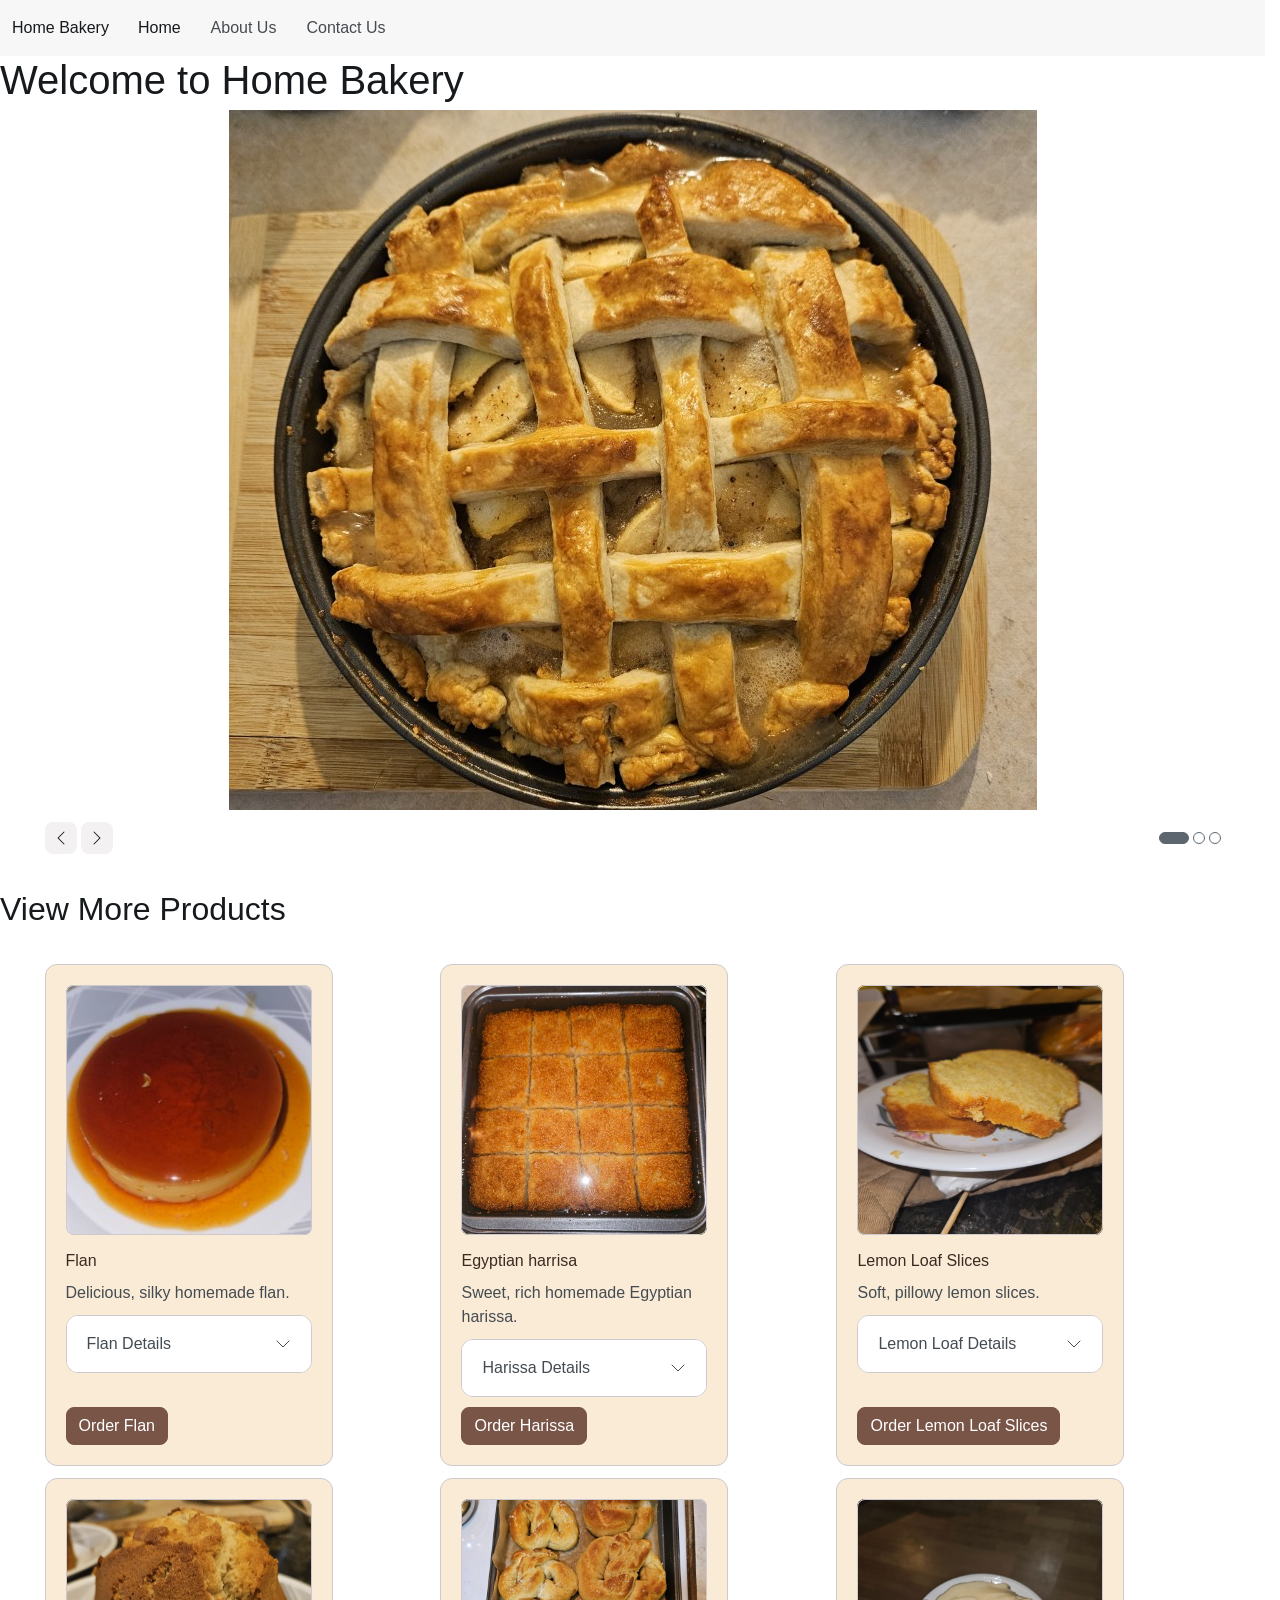
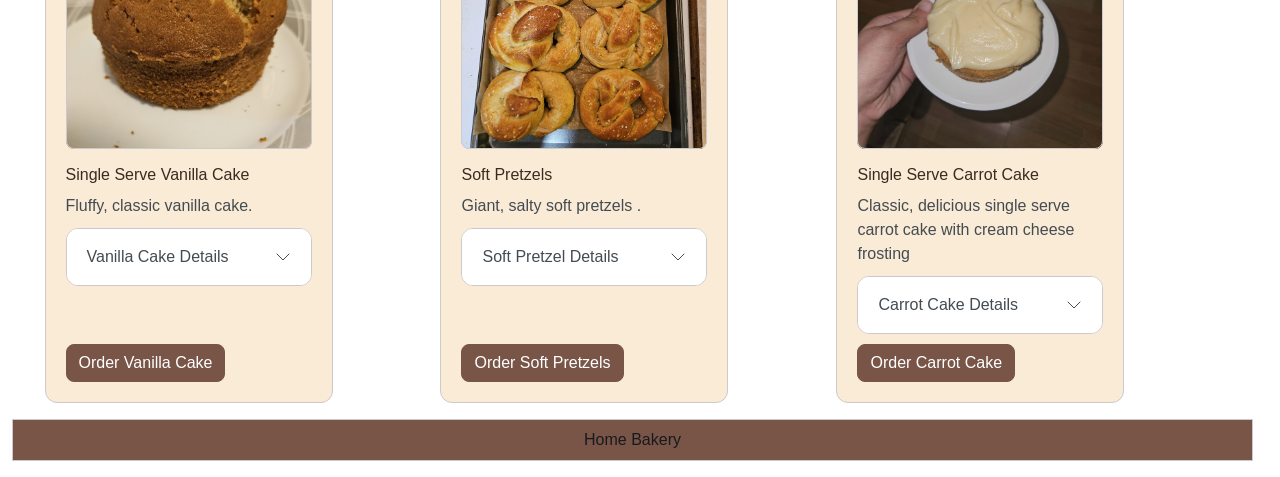
<file: index.html>
<!DOCTYPE html>
<html lang="en">
<head>
    <meta charset="UTF-8">
    <meta name="viewport" content="width=device-width, initial-scale=1.0">
    <title>Home Page</title>

    <link rel="stylesheet" href="css/bootstrap.min.css">
    <link rel="stylesheet" href="css/style.css">

    <script type="module" src="js/bootstrap.bundle.min.js"></script>
</head>
<body>
    <!-- Navigation -->
    <nav class="navbar md:navbar-expand bg-1 fg-2">
        <div class="container-fluid">
            <a class="navbar-brand" href="index.html">Home Bakery</a>
            <button class="btn-icon navbar-toggler" type="button" data-bs-toggle="drawer" data-bs-target="#navbarNav" aria-controls="navbarNav" aria-expanded="false" aria-label="Toggle navigation">
            <span class="navbar-toggler-icon" aria-hidden="true"></span>
            </button>
            <dialog class="drawer drawer-end" tabindex="-1" id="navbarNav" aria-labelledby="navbarNavLabel">
            <div class="drawer-header">
                <h5 class="drawer-title" id="navbarNavLabel">Menu</h5>
                <button type="button" class="btn-close" data-bs-dismiss="drawer" aria-label="Close"></button>
            </div>
            <div class="drawer-body">
                <ul class="navbar-nav">
                    <li class="nav-item">
                        <a class="nav-link active" aria-current="page" href="index.html">Home</a>
                    </li>
                    <li class="nav-item">
                        <a class="nav-link" href="#">About Us</a>
                    </li>
                    <li class="nav-item">
                        <a class="nav-link" href="contact.html">Contact Us</a>
                    </li>
                </ul>
            </div>
            </dialog>
        </div>
    </nav>

    <main>
        <!-- Header -->
        <h1> Welcome to Home Bakery </h1>

        <!-- Carousel -->
        <div class="container">
            <div id="carouselStackedIndicators" class="carousel slide">
                <div class="carousel-inner rounded-5">
                    <div class="carousel-item active">
                        <img src="images/apple_pie_2.jpg" class="d-block w-100" alt="Apple Pie">
                    </div>
                    <div class="carousel-item">
                        <img src="images/chocolate_chip_cookies_2.jpg" class="d-block w-100" alt="Chocolate Chip Cookies">
                    </div>
                    <div class="carousel-item">
                    <img src="images/loaf_cake_2.jpg" class="d-block w-100" alt="Loaf Cake">
                    </div>
                </div>
            <div class="d-flex justify-content-between align-items-center">
                <div>
                <button class="btn-icon btn-sm" type="button" data-bs-target="#carouselStackedIndicators" data-bs-slide="prev">
                    <span class="carousel-icon-prev" aria-hidden="true"></span>
                    <span class="visually-hidden">Previous</span>
                </button>
                <button class="btn-icon btn-sm" type="button" data-bs-target="#carouselStackedIndicators" data-bs-slide="next">
                    <span class="carousel-icon-next" aria-hidden="true"></span>
                    <span class="visually-hidden">Next</span>
                </button>
                </div>
                <div class="carousel-indicators">
                <button type="button" data-bs-target="#carouselStackedIndicators" data-bs-slide-to="0" class="active" aria-current="true" aria-label="Slide 1"></button>
                <button type="button" data-bs-target="#carouselStackedIndicators" data-bs-slide-to="1" aria-label="Slide 2"></button>
                <button type="button" data-bs-target="#carouselStackedIndicators" data-bs-slide-to="2" aria-label="Slide 3"></button>
                </div>
            </div>
            </div>
        </div>

        <!--Cards & View More Heading -->
        <h2 class="mt-10 mb-10"> View More Products</h2>

        <!-- Card 1 -->
        <div class="container mt-5">
            <div class="row g-4">
                <div class="col-12 md:col-6 lg:col-4">
                    <div class="card h-100" style="width: 18rem;">
                        <div class="card-body d-flex flex-column">
                            <img src="images/flan_2.jpg" class="card-img" alt="Flan">
                            <h5 class="mt-2 mb-0">Flan</h5>
                            <p class="card-text fg-2">Delicious, silky homemade flan.</p>
                            
                            <!-- Accordion -->
                            <div class="accordion">
                                <details class="accordion-item" name="Flan Accordion">
                                    <summary class="accordion-header">
                                        Flan Details
                                        <svg class="accordion-icon" xmlns="http://www.w3.org/2000/svg" viewBox="0 0 16 16" fill="none" stroke="currentColor" stroke-linecap="round" stroke-linejoin="round"><path d="m2 5 6 6 6-6"/></svg>
                                    </summary>
                                    <div class="accordion-body">
                                        Flan is a smooth, creamy baked custard topped with caramel, traditionally made from eggs, milk, sugar, and vanilla.
                                    </div>
                                </details>
                            </div>

                            <!-- Button & Dialog -->
                            <button type="button" class="btn-solid theme-primary mt-auto" data-bs-toggle="dialog" data-bs-target="#Flan_Dialog">
                                Order Flan
                            </button>

                            <dialog class="dialog" id="Flan_Dialog">
                            <div class="dialog-header">
                                <h2 class="dialog-title">Purchase Flan</h2>
                                <button type="button" class="btn-close" data-bs-dismiss="dialog" aria-label="Close"></button>
                            </div>
                            <div class="dialog-body">
                                <p>Enjoy our homemade, creamy flan topped with rich caramel.</p>
                                <p> Would you like to place an order?</p>
                            </div>
                            <div class="dialog-footer">
                                <button type="button" class="btn-solid theme-secondary" data-bs-dismiss="dialog">Close</button>
                                <button type="button" class="btn-solid theme-primary">Place Order</button>
                            </div>
                            </dialog>

                        </div>
                    </div>
                </div>
                    
                <!-- Card 2 -->
                <div class="col-12 md:col-6 lg:col-4">
                        <div class="card h-100" style="width: 18rem;">
                            <div class="card-body d-flex flex-column">
                                <img src="images/harrisa_2.jpg" class="card-img" alt="Egyptian Harissa">
                                <h5 class="mt-2 mb-0">Egyptian harrisa</h5>
                                <p class="card-text fg-2">Sweet, rich homemade Egyptian harissa.</p>
                                <!-- Accordion -->
                                <div class="accordion">
                                    <details class="accordion-item" name="Harrisa Accordion">
                                        <summary class="accordion-header">
                                            Harissa Details
                                            <svg class="accordion-icon" xmlns="http://www.w3.org/2000/svg" viewBox="0 0 16 16" fill="none" stroke="currentColor" stroke-linecap="round" stroke-linejoin="round"><path d="m2 5 6 6 6-6"/></svg>
                                        </summary>
                                        <div class="accordion-body">
                                            Egyptian Harissa is a traditional semolina cake that is both dense and sweet. It is typically made with semolina flour, sugar, and various nuts, often filled with shredded coconut and raisins. The cake is soaked in a rich honey syrup, giving it a moist texture and a fragrant flavor.
                                        </div>
                                    </details>
                                </div>

                                <!-- Button & Dialog -->
                                <button type="button" class="btn-solid theme-primary mt-auto" data-bs-toggle="dialog" data-bs-target="#Harissa_Dialog">
                                    Order Harissa
                                </button>

                                <dialog class="dialog" id="Harissa_Dialog">
                                <div class="dialog-header">
                                    <h2 class="dialog-title">Purchase Harissa</h2>
                                    <button type="button" class="btn-close" data-bs-dismiss="dialog" aria-label="Close"></button>
                                </div>
                                <div class="dialog-body">
                                    <p>Enjoy our homemade harissa with sugar syrup.</p>
                                    <p> Would you like to place an order?</p>
                                </div>
                                <div class="dialog-footer">
                                    <button type="button" class="btn-solid theme-secondary" data-bs-dismiss="dialog">Close</button>
                                    <button type="button" class="btn-solid theme-primary">Place Order</button>
                                </div>
                                </dialog>

                            </div>
                        </div>
                    </div>
                <!-- Card 3 -->
                <div class="col-12 md:col-6 lg:col-4">
                        <div class="card h-100" style="width: 18rem;">
                            <div class="card-body d-flex flex-column">
                                <img src="images/lemon_slices_2.jpg" class="card-img" alt="Lemon Slices">
                                <h5 class="mt-2 mb-0">Lemon Loaf Slices</h5>
                                <p class="card-text fg-2">Soft, pillowy lemon slices.</p>
                                <!-- Accordion -->
                                <div class="accordion">
                                    <details class="accordion-item" name="Lemon Loaf Slices Accordion">
                                        <summary class="accordion-header">
                                            Lemon Loaf Details
                                            <svg class="accordion-icon" xmlns="http://www.w3.org/2000/svg" viewBox="0 0 16 16" fill="none" stroke="currentColor" stroke-linecap="round" stroke-linejoin="round"><path d="m2 5 6 6 6-6"/></svg>
                                        </summary>
                                        <div class="accordion-body">
                                            A lemon loaf is a moist and tender cake that features a bright and zesty lemon flavor. It is typically made with ingredients like flour, sugar, eggs, baking powder, and lemon juice.
                                        </div>
                                    </details>
                                </div>

                                <!-- Button & Dialog -->
                                <button type="button" class="btn-solid theme-primary mt-auto" data-bs-toggle="dialog" data-bs-target="#Loaf_Dialog">
                                    Order Lemon Loaf Slices
                                </button>

                                <dialog class="dialog" id="Loaf_Dialog">
                                <div class="dialog-header">
                                    <h2 class="dialog-title">Purchase Lemon Loaf Slices</h2>
                                    <button type="button" class="btn-close" data-bs-dismiss="dialog" aria-label="Close"></button>
                                </div>
                                <div class="dialog-body">
                                    <p>Enjoy our homemade, fluffy lemon loaf slices.</p>
                                    <p> Would you like to place an order?</p>
                                </div>
                                <div class="dialog-footer">
                                    <button type="button" class="btn-solid theme-secondary" data-bs-dismiss="dialog">Close</button>
                                    <button type="button" class="btn-solid theme-primary">Place Order</button>
                                </div>
                                </dialog>

                            </div>
                        </div>
                    </div>
                <!-- Card 4 -->
                <div class="col-12 md:col-6 lg:col-4">
                    <div class="card h-100" style="width: 18rem;">
                        <div class="card-body d-flex flex-column">
                            <img src="images/single_serve_vanilla_cake_2.jpg" class="card-img" alt="Single Serve Vanilla Cake">
                            <h5 class="mt-2 mb-0">Single Serve Vanilla Cake</h5>
                            <p class="card-text fg-2">Fluffy, classic vanilla cake.</p>
                            
                            <!-- Accordion -->
                            <div class="accordion">
                                <details class="accordion-item" name="Vanilla Cake Accordion">
                                    <summary class="accordion-header">
                                        Vanilla Cake Details
                                        <svg class="accordion-icon" xmlns="http://www.w3.org/2000/svg" viewBox="0 0 16 16" fill="none" stroke="currentColor" stroke-linecap="round" stroke-linejoin="round"><path d="m2 5 6 6 6-6"/></svg>
                                    </summary>
                                    <div class="accordion-body">
                                        A vanilla cake is a classic dessert known for its plush, moist, and fluffy crumb. It typically features a rich vanilla flavor, often enhanced with vanilla bean paste or extract. Common ingredients include butter, sugar, flour, eggs, and vanilla extract.
                                    </div>
                                </details>
                            </div>

                            <!-- Button & Dialog -->
                            <button type="button" class="btn-solid theme-primary mt-auto" data-bs-toggle="dialog" data-bs-target="#VCake_Dialog">
                                Order Vanilla Cake
                            </button>

                            <dialog class="dialog" id="VCake_Dialog">
                            <div class="dialog-header">
                                <h2 class="dialog-title">Purchase Vanilla Cake</h2>
                                <button type="button" class="btn-close" data-bs-dismiss="dialog" aria-label="Close"></button>
                            </div>
                            <div class="dialog-body">
                                <p>Enjoy our classic, homemade vanilla cake.</p>
                                <p> Would you like to place an order?</p>
                            </div>
                            <div class="dialog-footer">
                                <button type="button" class="btn-solid theme-secondary" data-bs-dismiss="dialog">Close</button>
                                <button type="button" class="btn-solid theme-primary">Place Order</button>
                            </div>
                            </dialog>

                        </div>
                    </div>
                </div>
                <!-- Card 5 -->
                <div class="col-12 md:col-6 lg:col-4">
                    <div class="card h-100" style="width: 18rem;">
                        <div class="card-body d-flex flex-column">
                            <img src="images/soft_pretzels_2.jpg" class="card-img" alt="Soft Pretzels">
                            <h5 class="mt-2 mb-0">Soft Pretzels</h5>
                            <p class="card-text fg-2">Giant, salty soft pretzels .</p>
                            <!-- Accordion -->
                            <div class="accordion">
                                <details class="accordion-item" name="Pretzel Accordion">
                                    <summary class="accordion-header">
                                        Soft Pretzel Details
                                        <svg class="accordion-icon" xmlns="http://www.w3.org/2000/svg" viewBox="0 0 16 16" fill="none" stroke="currentColor" stroke-linecap="round" stroke-linejoin="round"><path d="m2 5 6 6 6-6"/></svg>
                                    </summary>
                                    <div class="accordion-body">
                                        A soft pretzel is a chewy, yeast‑leavened bread shaped into a knot and dipped in an alkaline solution (lye or baking soda) to create its glossy brown crust and signature flavor.
                                    </div>
                                </details>
                            </div>

                            <!-- Button & Dialog -->
                            <button type="button" class="btn-solid theme-primary mt-auto" data-bs-toggle="dialog" data-bs-target="#Pretzel_Dialog">
                                Order Soft Pretzels
                            </button>

                            <dialog class="dialog" id="Pretzel_Dialog">
                            <div class="dialog-header">
                                <h2 class="dialog-title">Purchase Soft Pretzels</h2>
                                <button type="button" class="btn-close" data-bs-dismiss="dialog" aria-label="Close"></button>
                            </div>
                            <div class="dialog-body">
                                <p>Enjoy our homemade, fluffy soft pretzels.</p>
                                <p> Would you like to place an order?</p>
                            </div>
                            <div class="dialog-footer">
                                <button type="button" class="btn-solid theme-secondary" data-bs-dismiss="dialog">Close</button>
                                <button type="button" class="btn-solid theme-primary">Place Order</button>
                            </div>
                            </dialog>

                        </div>
                    </div>
                </div>
                <!-- Card 6 -->
                <div class="col-12 md:col-6 lg:col-4">
                    <div class="card h-100" style="width: 18rem;">
                        <div class="card-body d-flex flex-column">
                            <img src="images/carrot_cake_2.jpg" class="card-img" alt="Single Serve Carrot Cake">
                            <h5 class="mt-2 mb-0">Single Serve Carrot Cake</h5>
                            <p class="card-text fg-2">Classic, delicious single serve carrot cake with cream cheese frosting</p>
                            <!-- Accordion -->
                            <div class="accordion">
                                <details class="accordion-item" name="Carrot Cake Accordion">
                                    <summary class="accordion-header">
                                        Carrot Cake Details
                                        <svg class="accordion-icon" xmlns="http://www.w3.org/2000/svg" viewBox="0 0 16 16" fill="none" stroke="currentColor" stroke-linecap="round" stroke-linejoin="round"><path d="m2 5 6 6 6-6"/></svg>
                                    </summary>
                                    <div class="accordion-body">
                                        Carrot cake is a moist, richly spiced cake made with freshly grated carrots; The cake is typically layered and topped with a smooth cream cheese frosting.
                                    </div>
                                </details>
                            </div>

                            <!-- Button & Dialog -->
                            <button type="button" class="btn-solid theme-primary mt-auto" data-bs-toggle="dialog" data-bs-target="#CCake_Dialog">
                                Order Carrot Cake
                            </button>

                            <dialog class="dialog" id="CCake_Dialog">
                            <div class="dialog-header">
                                <h2 class="dialog-title">Purchase Carrot Cake </h2>
                                <button type="button" class="btn-close" data-bs-dismiss="dialog" aria-label="Close"></button>
                            </div>
                            <div class="dialog-body">
                                <p>Enjoy our homemade, decadent carrot cake.</p>
                                <p> Would you like to place an order?</p>
                            </div>
                            <div class="dialog-footer">
                                <button type="button" class="btn-solid theme-secondary" data-bs-dismiss="dialog">Close</button>
                                <button type="button" class="btn-solid theme-primary">Place Order</button>
                            </div>
                            </dialog>

                        </div>
                    </div>
                </div>
            </div>
        </main>
    </div>

    <footer class="footer container-fluid mt-5"> 
        <p class="p-3 bg-primary border text-center">
            Home Bakery
        </p>
    </footer>
</body>
</html>
</file>
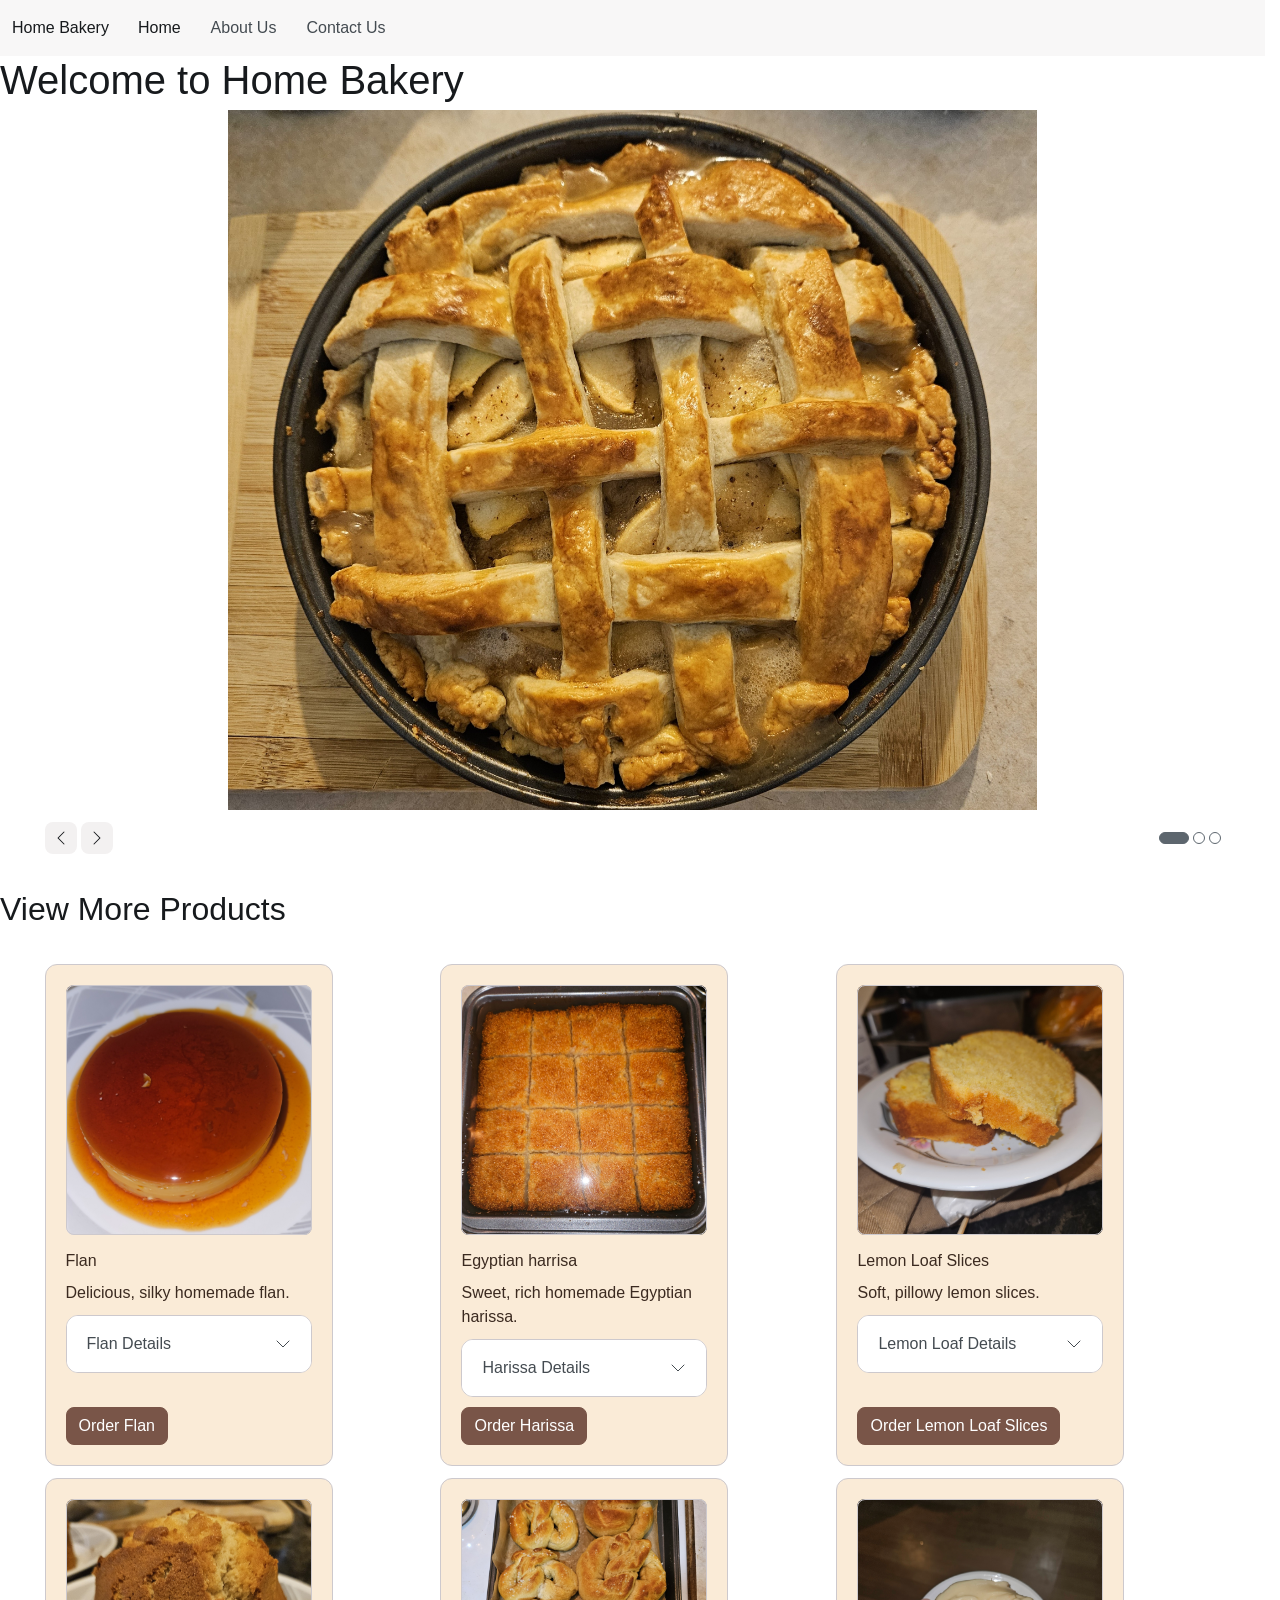
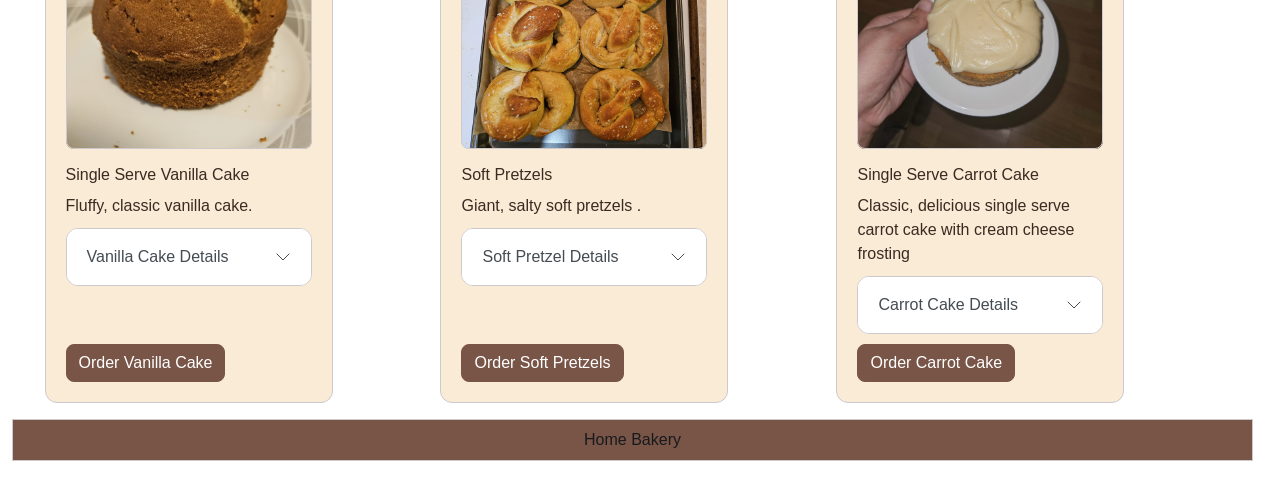
<file: lab-6 resources/index.html>
<!DOCTYPE html>
<html lang="en">
<head>
    <meta charset="UTF-8">
    <meta name="viewport" content="width=device-width, initial-scale=1.0">
    <title>Home Page</title>

    <link rel="stylesheet" href="css/bootstrap.min.css">
    <link rel="stylesheet" href="css/style.css">

    <script type="module" src="js/bootstrap.bundle.min.js"></script>
</head>
<body>
    <!-- Navigation -->
    <nav class="navbar md:navbar-expand bg-1 fg-2">
        <div class="container-fluid">
            <a class="navbar-brand" href="index.html">Home Bakery</a>
            <button class="btn-icon navbar-toggler" type="button" data-bs-toggle="drawer" data-bs-target="#navbarNav" aria-controls="navbarNav" aria-expanded="false" aria-label="Toggle navigation">
            <span class="navbar-toggler-icon" aria-hidden="true"></span>
            </button>
            <dialog class="drawer drawer-end" tabindex="-1" id="navbarNav" aria-labelledby="navbarNavLabel">
            <div class="drawer-header">
                <h5 class="drawer-title" id="navbarNavLabel">Menu</h5>
                <button type="button" class="btn-close" data-bs-dismiss="drawer" aria-label="Close"></button>
            </div>
            <div class="drawer-body">
                <ul class="navbar-nav">
                    <li class="nav-item">
                        <a class="nav-link active" aria-current="page" href="index.html">Home</a>
                    </li>
                    <li class="nav-item">
                        <a class="nav-link" href="#">About Us</a>
                    </li>
                    <li class="nav-item">
                        <a class="nav-link" href="contact.html">Contact Us</a>
                    </li>
                </ul>
            </div>
            </dialog>
        </div>
    </nav>

    <main>
        <!-- Header -->
        <h1> Welcome to Home Bakery </h1>

        <!-- Carousel -->
        <div class="container">
            <div id="carouselStackedIndicators" class="carousel slide">
                <div class="carousel-inner rounded-5">
                    <div class="carousel-item active">
                        <img src="images/apple_pie.jpg" class="d-block w-100" alt="Apple Pie">
                    </div>
                    <div class="carousel-item">
                        <img src="images/chocolate_chip_cookies.jpg" class="d-block w-100" alt="Chocolate Chip Cookies">
                    </div>
                    <div class="carousel-item">
                    <img src="images/loaf_cake.jpg" class="d-block w-100" alt="Loaf Cake">
                    </div>
                </div>
            <div class="d-flex justify-content-between align-items-center">
                <div>
                <button class="btn-icon btn-sm" type="button" data-bs-target="#carouselStackedIndicators" data-bs-slide="prev">
                    <span class="carousel-icon-prev" aria-hidden="true"></span>
                    <span class="visually-hidden">Previous</span>
                </button>
                <button class="btn-icon btn-sm" type="button" data-bs-target="#carouselStackedIndicators" data-bs-slide="next">
                    <span class="carousel-icon-next" aria-hidden="true"></span>
                    <span class="visually-hidden">Next</span>
                </button>
                </div>
                <div class="carousel-indicators">
                <button type="button" data-bs-target="#carouselStackedIndicators" data-bs-slide-to="0" class="active" aria-current="true" aria-label="Slide 1"></button>
                <button type="button" data-bs-target="#carouselStackedIndicators" data-bs-slide-to="1" aria-label="Slide 2"></button>
                <button type="button" data-bs-target="#carouselStackedIndicators" data-bs-slide-to="2" aria-label="Slide 3"></button>
                </div>
            </div>
            </div>
        </div>

        <!--Cards & View More Heading -->
        <h2 class="mt-10 mb-10"> View More Products</h2>

        <!-- Card 1 -->
        <div class="container mt-5">
            <div class="row g-4">
                <div class="col-12 md:col-6 lg:col-4">
                    <div class="card h-100" style="width: 18rem;">
                        <div class="card-body d-flex flex-column">
                            <img src="images/flan.jpg" class="card-img" alt="Flan">
                            <h5 class="mt-2 mb-0">Flan</h5>
                            <p class="card-text fg-2">Delicious, silky homemade flan.</p>
                            
                            <!-- Accordion -->
                            <div class="accordion">
                                <details class="accordion-item" name="Flan Accordion">
                                    <summary class="accordion-header">
                                        Flan Details
                                        <svg class="accordion-icon" xmlns="http://www.w3.org/2000/svg" viewBox="0 0 16 16" fill="none" stroke="currentColor" stroke-linecap="round" stroke-linejoin="round"><path d="m2 5 6 6 6-6"/></svg>
                                    </summary>
                                    <div class="accordion-body">
                                        Flan is a smooth, creamy baked custard topped with caramel, traditionally made from eggs, milk, sugar, and vanilla.
                                    </div>
                                </details>
                            </div>

                            <!-- Button & Dialog -->
                            <button type="button" class="btn-solid theme-primary mt-auto" data-bs-toggle="dialog" data-bs-target="#Flan_Dialog">
                                Order Flan
                            </button>

                            <dialog class="dialog" id="Flan_Dialog">
                            <div class="dialog-header">
                                <h2 class="dialog-title">Purchase Flan</h2>
                                <button type="button" class="btn-close" data-bs-dismiss="dialog" aria-label="Close"></button>
                            </div>
                            <div class="dialog-body">
                                <p>Enjoy our homemade, creamy flan topped with rich caramel.</p>
                                <p> Would you like to place an order?</p>
                            </div>
                            <div class="dialog-footer">
                                <button type="button" class="btn-solid theme-secondary" data-bs-dismiss="dialog">Close</button>
                                <button type="button" class="btn-solid theme-primary">Place Order</button>
                            </div>
                            </dialog>

                        </div>
                    </div>
                </div>
                    
                <!-- Card 2 -->
                <div class="col-12 md:col-6 lg:col-4">
                        <div class="card h-100" style="width: 18rem;">
                            <div class="card-body d-flex flex-column">
                                <img src="images/harrisa.jpg" class="card-img" alt="Egyptian Harissa">
                                <h5 class="mt-2 mb-0">Egyptian harrisa</h5>
                                <p class="card-text fg-2">Sweet, rich homemade Egyptian harissa.</p>
                                <!-- Accordion -->
                                <div class="accordion">
                                    <details class="accordion-item" name="Harrisa Accordion">
                                        <summary class="accordion-header">
                                            Harissa Details
                                            <svg class="accordion-icon" xmlns="http://www.w3.org/2000/svg" viewBox="0 0 16 16" fill="none" stroke="currentColor" stroke-linecap="round" stroke-linejoin="round"><path d="m2 5 6 6 6-6"/></svg>
                                        </summary>
                                        <div class="accordion-body">
                                            Egyptian Harissa is a traditional semolina cake that is both dense and sweet. It is typically made with semolina flour, sugar, and various nuts, often filled with shredded coconut and raisins. The cake is soaked in a rich honey syrup, giving it a moist texture and a fragrant flavor.
                                        </div>
                                    </details>
                                </div>

                                <!-- Button & Dialog -->
                                <button type="button" class="btn-solid theme-primary mt-auto" data-bs-toggle="dialog" data-bs-target="#Harissa_Dialog">
                                    Order Harissa
                                </button>

                                <dialog class="dialog" id="Harissa_Dialog">
                                <div class="dialog-header">
                                    <h2 class="dialog-title">Purchase Harissa</h2>
                                    <button type="button" class="btn-close" data-bs-dismiss="dialog" aria-label="Close"></button>
                                </div>
                                <div class="dialog-body">
                                    <p>Enjoy our homemade harissa with sugar syrup.</p>
                                    <p> Would you like to place an order?</p>
                                </div>
                                <div class="dialog-footer">
                                    <button type="button" class="btn-solid theme-secondary" data-bs-dismiss="dialog">Close</button>
                                    <button type="button" class="btn-solid theme-primary">Place Order</button>
                                </div>
                                </dialog>

                            </div>
                        </div>
                    </div>
                <!-- Card 3 -->
                <div class="col-12 md:col-6 lg:col-4">
                        <div class="card h-100" style="width: 18rem;">
                            <div class="card-body d-flex flex-column">
                                <img src="images/lemon_slices.jpg" class="card-img" alt="Lemon Slices">
                                <h5 class="mt-2 mb-0">Lemon Loaf Slices</h5>
                                <p class="card-text fg-2">Soft, pillowy lemon slices.</p>
                                <!-- Accordion -->
                                <div class="accordion">
                                    <details class="accordion-item" name="Lemon Loaf Slices Accordion">
                                        <summary class="accordion-header">
                                            Lemon Loaf Details
                                            <svg class="accordion-icon" xmlns="http://www.w3.org/2000/svg" viewBox="0 0 16 16" fill="none" stroke="currentColor" stroke-linecap="round" stroke-linejoin="round"><path d="m2 5 6 6 6-6"/></svg>
                                        </summary>
                                        <div class="accordion-body">
                                            A lemon loaf is a moist and tender cake that features a bright and zesty lemon flavor. It is typically made with ingredients like flour, sugar, eggs, baking powder, and lemon juice.
                                        </div>
                                    </details>
                                </div>

                                <!-- Button & Dialog -->
                                <button type="button" class="btn-solid theme-primary mt-auto" data-bs-toggle="dialog" data-bs-target="#Loaf_Dialog">
                                    Order Lemon Loaf Slices
                                </button>

                                <dialog class="dialog" id="Loaf_Dialog">
                                <div class="dialog-header">
                                    <h2 class="dialog-title">Purchase Lemon Loaf Slices</h2>
                                    <button type="button" class="btn-close" data-bs-dismiss="dialog" aria-label="Close"></button>
                                </div>
                                <div class="dialog-body">
                                    <p>Enjoy our homemade, fluffy lemon loaf slices.</p>
                                    <p> Would you like to place an order?</p>
                                </div>
                                <div class="dialog-footer">
                                    <button type="button" class="btn-solid theme-secondary" data-bs-dismiss="dialog">Close</button>
                                    <button type="button" class="btn-solid theme-primary">Place Order</button>
                                </div>
                                </dialog>

                            </div>
                        </div>
                    </div>
                <!-- Card 4 -->
                <div class="col-12 md:col-6 lg:col-4">
                    <div class="card h-100" style="width: 18rem;">
                        <div class="card-body d-flex flex-column">
                            <img src="images/single_serve_vanilla_cake.jpg" class="card-img" alt="Single Serve Vanilla Cake">
                            <h5 class="mt-2 mb-0">Single Serve Vanilla Cake</h5>
                            <p class="card-text fg-2">Fluffy, classic vanilla cake.</p>
                            
                            <!-- Accordion -->
                            <div class="accordion">
                                <details class="accordion-item" name="Vanilla Cake Accordion">
                                    <summary class="accordion-header">
                                        Vanilla Cake Details
                                        <svg class="accordion-icon" xmlns="http://www.w3.org/2000/svg" viewBox="0 0 16 16" fill="none" stroke="currentColor" stroke-linecap="round" stroke-linejoin="round"><path d="m2 5 6 6 6-6"/></svg>
                                    </summary>
                                    <div class="accordion-body">
                                        A vanilla cake is a classic dessert known for its plush, moist, and fluffy crumb. It typically features a rich vanilla flavor, often enhanced with vanilla bean paste or extract. Common ingredients include butter, sugar, flour, eggs, and vanilla extract.
                                    </div>
                                </details>
                            </div>

                            <!-- Button & Dialog -->
                            <button type="button" class="btn-solid theme-primary mt-auto" data-bs-toggle="dialog" data-bs-target="#VCake_Dialog">
                                Order Vanilla Cake
                            </button>

                            <dialog class="dialog" id="VCake_Dialog">
                            <div class="dialog-header">
                                <h2 class="dialog-title">Purchase Vanilla Cake</h2>
                                <button type="button" class="btn-close" data-bs-dismiss="dialog" aria-label="Close"></button>
                            </div>
                            <div class="dialog-body">
                                <p>Enjoy our classic, homemade vanilla cake.</p>
                                <p> Would you like to place an order?</p>
                            </div>
                            <div class="dialog-footer">
                                <button type="button" class="btn-solid theme-secondary" data-bs-dismiss="dialog">Close</button>
                                <button type="button" class="btn-solid theme-primary">Place Order</button>
                            </div>
                            </dialog>

                        </div>
                    </div>
                </div>
                <!-- Card 5 -->
                <div class="col-12 md:col-6 lg:col-4">
                    <div class="card h-100" style="width: 18rem;">
                        <div class="card-body d-flex flex-column">
                            <img src="images/soft_pretzels.jpg" class="card-img" alt="Soft Pretzels">
                            <h5 class="mt-2 mb-0">Soft Pretzels</h5>
                            <p class="card-text fg-2">Giant, salty soft pretzels .</p>
                            <!-- Accordion -->
                            <div class="accordion">
                                <details class="accordion-item" name="Pretzel Accordion">
                                    <summary class="accordion-header">
                                        Soft Pretzel Details
                                        <svg class="accordion-icon" xmlns="http://www.w3.org/2000/svg" viewBox="0 0 16 16" fill="none" stroke="currentColor" stroke-linecap="round" stroke-linejoin="round"><path d="m2 5 6 6 6-6"/></svg>
                                    </summary>
                                    <div class="accordion-body">
                                        A soft pretzel is a chewy, yeast‑leavened bread shaped into a knot and dipped in an alkaline solution (lye or baking soda) to create its glossy brown crust and signature flavor.
                                    </div>
                                </details>
                            </div>

                            <!-- Button & Dialog -->
                            <button type="button" class="btn-solid theme-primary mt-auto" data-bs-toggle="dialog" data-bs-target="#Pretzel_Dialog">
                                Order Soft Pretzels
                            </button>

                            <dialog class="dialog" id="Pretzel_Dialog">
                            <div class="dialog-header">
                                <h2 class="dialog-title">Purchase Soft Pretzels</h2>
                                <button type="button" class="btn-close" data-bs-dismiss="dialog" aria-label="Close"></button>
                            </div>
                            <div class="dialog-body">
                                <p>Enjoy our homemade, fluffy soft pretzels.</p>
                                <p> Would you like to place an order?</p>
                            </div>
                            <div class="dialog-footer">
                                <button type="button" class="btn-solid theme-secondary" data-bs-dismiss="dialog">Close</button>
                                <button type="button" class="btn-solid theme-primary">Place Order</button>
                            </div>
                            </dialog>

                        </div>
                    </div>
                </div>
                <!-- Card 6 -->
                <div class="col-12 md:col-6 lg:col-4">
                    <div class="card h-100" style="width: 18rem;">
                        <div class="card-body d-flex flex-column">
                            <img src="images/carrot_cake.jpg" class="card-img" alt="Single Serve Carrot Cake">
                            <h5 class="mt-2 mb-0">Single Serve Carrot Cake</h5>
                            <p class="card-text fg-2">Classic, delicious single serve carrot cake with cream cheese frosting</p>
                            <!-- Accordion -->
                            <div class="accordion">
                                <details class="accordion-item" name="Carrot Cake Accordion">
                                    <summary class="accordion-header">
                                        Carrot Cake Details
                                        <svg class="accordion-icon" xmlns="http://www.w3.org/2000/svg" viewBox="0 0 16 16" fill="none" stroke="currentColor" stroke-linecap="round" stroke-linejoin="round"><path d="m2 5 6 6 6-6"/></svg>
                                    </summary>
                                    <div class="accordion-body">
                                        Carrot cake is a moist, richly spiced cake made with freshly grated carrots; The cake is typically layered and topped with a smooth cream cheese frosting.
                                    </div>
                                </details>
                            </div>

                            <!-- Button & Dialog -->
                            <button type="button" class="btn-solid theme-primary mt-auto" data-bs-toggle="dialog" data-bs-target="#CCake_Dialog">
                                Order Carrot Cake
                            </button>

                            <dialog class="dialog" id="CCake_Dialog">
                            <div class="dialog-header">
                                <h2 class="dialog-title">Purchase Carrot Cake </h2>
                                <button type="button" class="btn-close" data-bs-dismiss="dialog" aria-label="Close"></button>
                            </div>
                            <div class="dialog-body">
                                <p>Enjoy our homemade, decadent carrot cake.</p>
                                <p> Would you like to place an order?</p>
                            </div>
                            <div class="dialog-footer">
                                <button type="button" class="btn-solid theme-secondary" data-bs-dismiss="dialog">Close</button>
                                <button type="button" class="btn-solid theme-primary">Place Order</button>
                            </div>
                            </dialog>

                        </div>
                    </div>
                </div>
            </div>
        </main>
    </div>

    <footer class="footer container-fluid mt-5"> 
        <p class="p-3 bg-primary border text-center">
            Home Bakery
        </p>
    </footer>
</body>
</html>
</file>
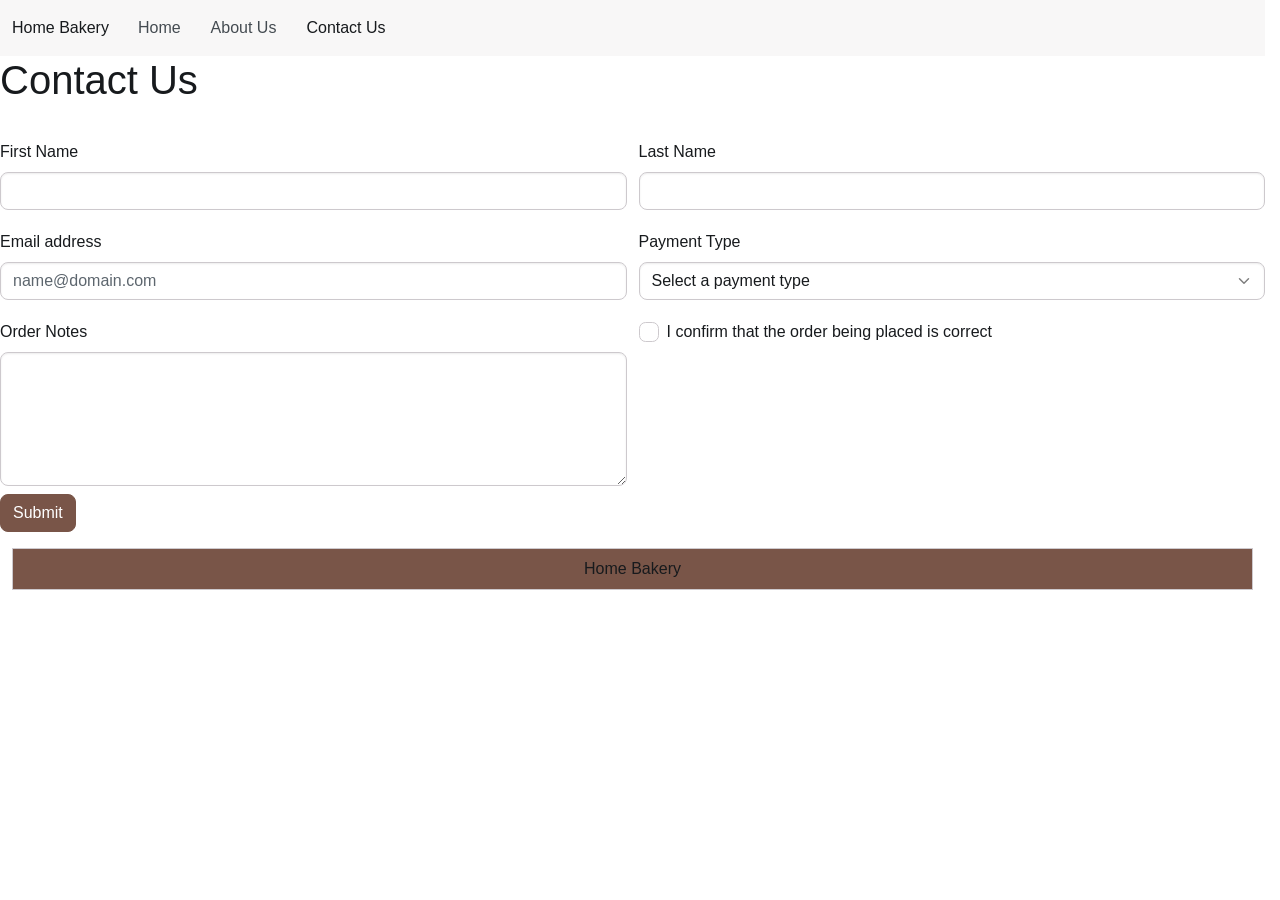
<file: contact.html>
<!DOCTYPE html>
<html lang="en">
<head>
    <meta charset="UTF-8">
    <meta name="viewport" content="width=device-width, initial-scale=1.0">
    <title>Contact Page</title>

    <link rel="stylesheet" href="css/bootstrap.min.css">
    <link rel="stylesheet" href="css/style.css">

    <script type="module" src="js/bootstrap.bundle.min.js"></script>
</head>
<body>

    <!-- Navigation -->
    <nav class="navbar md:navbar-expand bg-1 fg-2">
        <div class="container-fluid">
            <a class="navbar-brand" href="#">Home Bakery</a>
            <button class="btn-icon navbar-toggler" type="button" data-bs-toggle="drawer" data-bs-target="#navbarNav" aria-controls="navbarNav" aria-expanded="false" aria-label="Toggle navigation">
            <span class="navbar-toggler-icon" aria-hidden="true"></span>
            </button>
            <dialog class="drawer drawer-end" tabindex="-1" id="navbarNav" aria-labelledby="navbarNavLabel">
            <div class="drawer-header">
                <h5 class="drawer-title" id="navbarNavLabel">Menu</h5>
                <button type="button" class="btn-close" data-bs-dismiss="drawer" aria-label="Close"></button>
            </div>
            <div class="drawer-body">
                <ul class="navbar-nav">
                    <li class="nav-item">
                        <a class="nav-link" href="index.html">Home</a>
                    </li>
                    <li class="nav-item">
                        <a class="nav-link" href="#">About Us</a>
                    </li>
                    <li class="nav-item">
                        <a class="nav-link active" aria-current="page" href="contact.html">Contact Us</a>
                    </li>
                </ul>
            </div>
            </dialog>
        </div>
    </nav>

    <!-- Header -->
     <h1 class="mb-10"> Contact Us </h1>

    <!-- Contact Information  -->
    <form >
        <div class="row g-4">
            <!-- First Name -->
            <div class="mb-3 form-field md:col-6">
                <label for="firstname" class="form-label">First Name</label>
                <input type="text" class="form-control" id="firstname">
            </div>
            <!-- Last Name -->
            <div class="mb-3 form-field md:col-6">
                <label for="lastname" class="form-label">Last Name</label>
                <input type="text" class="form-control" id="lastname">
            </div>
            <!-- Email -->
            <div class="mb-3 form-field md:col-6">
                <label for="emailaddress" class="form-label">Email address</label>
                <input type="email" class="form-control" id="emailaddress" placeholder="name@domain.com">
            </div>
            <!-- Select Menu -->
            <div class="mb-3 form-field md:col-6">
                <label for="payment" class="form-label">Payment Type</label>
                <select class="form-control" id="payment">  
                    <option value="" > Select a payment type</option>
                    <option value="Credit"> Credit </option>
                    <option value="Debit"> Debit </option>
                    <option value="PayPal"> PayPal</option>
                    <option value="Cash"> Cash (in store) </option>
                </select>
            </div>
            <!-- Message Textarea -->
            <div class="mb-3 form-field md:col-6">
                <label class="form-label" for="textarea"> Order Notes </label>
                <textarea class="form-control" id="textarea" rows="5" name="message"></textarea>
            </div>
            <!-- Terms and Conditions -->
            <div class="mb-3 form-field md:col-6">
                <input type="checkbox" id="confirmation" class="check">
                <label for="confirmation">I confirm that the order being placed is correct</label>
            </div>
        </div>
        <button type="submit" class="btn-solid theme-primary">Submit</button>
    </form>

    <footer class="footer container-fluid mt-5"> 
        <p class="p-3 bg-primary border text-center">
            Home Bakery
        </p>
    </footer>

</body>
</html>
</file>
<file: css/style.css>
:root {
    --bs-primary-bg: #795548;
    --bs-primary-fg: #3B2A20;
    --bs-primary-fg-emphasis: #3B2A20;
    --bs-primary-border: #795548;
    --bs-primary-focus-ring: #795548;
    --bs-primary-contrast: #FFFFFF;
}
.btn-solid.theme-primary {
    --bs-theme-bg: #795548;
    --bs-theme-contrast: #FFFFFF;
}
.card-img {
    width: 100%;
    height: 250px;
    object-fit: cover;
}
.carousel-item img {
    width: 100%;
    height: 700px;
    object-fit: contain;
}
.card{
    background-color: antiquewhite;
    h5{
        color: #3B2A20;
    }
}
</file>
<file: lab-6 resources/css/style.css>
:root {
    --bs-primary-bg: #795548;
    --bs-primary-fg: #3B2A20;
    --bs-primary-fg-emphasis: #3B2A20;
    --bs-primary-border: #795548;
    --bs-primary-focus-ring: #795548;
    --bs-primary-contrast: #FFFFFF;
}
.btn-solid.theme-primary {
    --bs-theme-bg: #795548;
    --bs-theme-contrast: #FFFFFF;
}
.card-img {
    width: 100%;
    height: 250px;
    object-fit: cover;
}
.carousel-item img {
    width: 100%;
    height: 700px;
    object-fit: contain;
}
.card{
    background-color: antiquewhite;
    p, h5{
        color: #3B2A20;
    }
}
</file>
